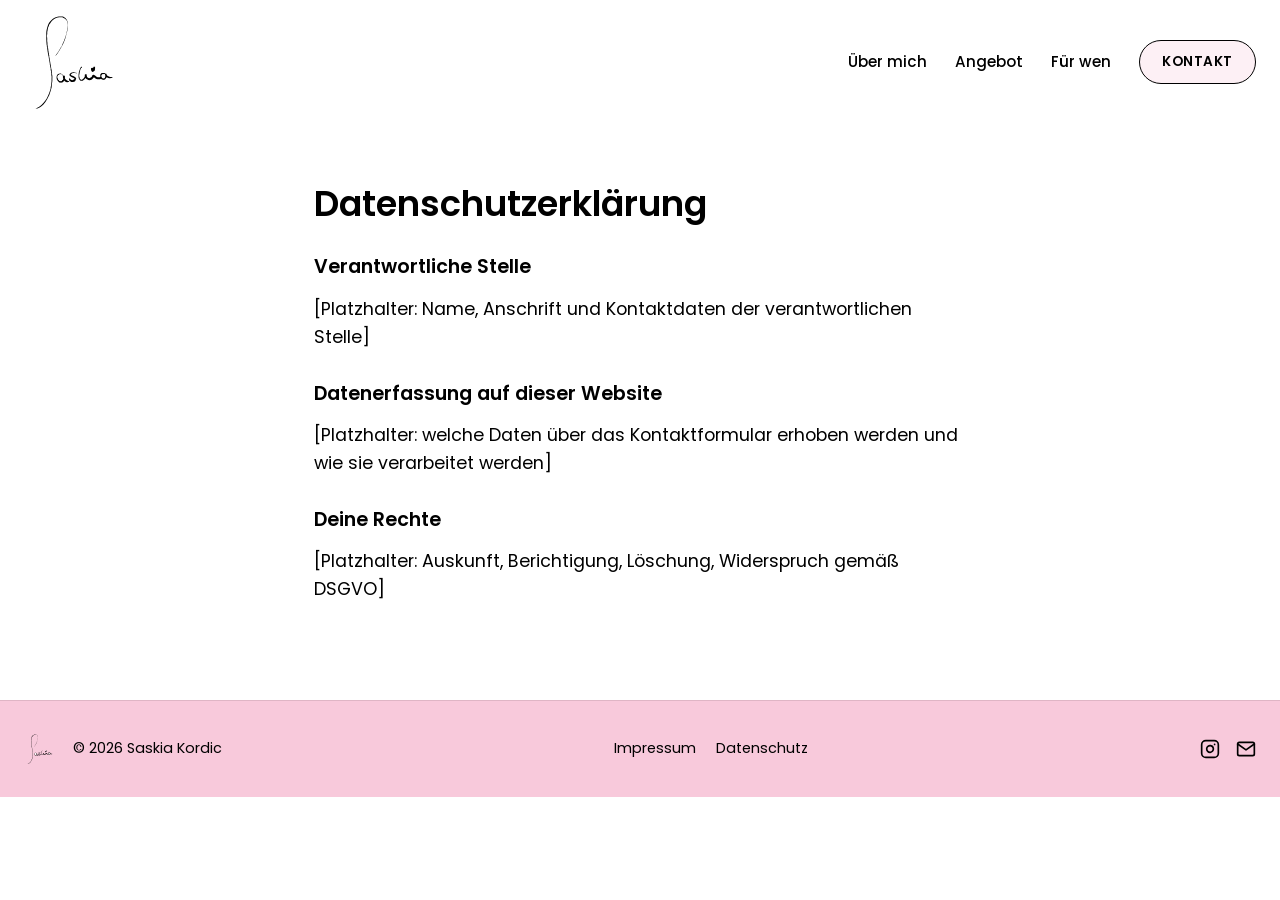
<file: datenschutz.html>
<!DOCTYPE html>
<html lang="de">
<head>
  <meta charset="UTF-8">
  <meta name="viewport" content="width=device-width, initial-scale=1.0">
  <title>Datenschutz, Saskia Kordic</title>
  <meta name="robots" content="noindex">
  <link rel="icon" href="assets/images/logo.svg">
  <link rel="preconnect" href="https://fonts.googleapis.com">
  <link rel="preconnect" href="https://fonts.gstatic.com" crossorigin>
  <link href="https://fonts.googleapis.com/css2?family=Poppins:wght@400;500;600;700&display=swap" rel="stylesheet">
  <link rel="stylesheet" href="styles/style.css">
</head>
<body>

  <header class="site-header">
    <div class="wrap header-inner">
      <a href="index.html#top" class="logo-link">
        <img src="assets/images/logo.svg" alt="Saskia Kordic" class="logo-img">
      </a>
      <div class="header-right">
        <nav class="site-nav">
          <a href="index.html#about">Über mich</a>
          <a href="index.html#offer">Angebot</a>
          <a href="index.html#target-audience">Für wen</a>
        </nav>
        <a href="index.html#contact" class="btn btn-nav">Kontakt</a>
      </div>
    </div>
  </header>

  <main>

    <section class="section legal-page">
      <div class="wrap legal-content">
        <h1>Datenschutzerklärung</h1>
        <!--
          PLACEHOLDER. This is legally required content under the GDPR/DSGVO
          and must be filled in with real, accurate information before this site
          goes live, e.g. what data the contact form actually collects and where
          it's sent once a form backend is connected. Claude cannot write binding
          legal text for you. A generator like e-recht24.de/muster-datenschutzerklaerung
          is a common way to produce a correct one, ideally reviewed by a lawyer.
        -->
        <h2>Verantwortliche Stelle</h2>
        <p>[Platzhalter: Name, Anschrift und Kontaktdaten der verantwortlichen Stelle]</p>

        <h2>Datenerfassung auf dieser Website</h2>
        <p>[Platzhalter: welche Daten über das Kontaktformular erhoben werden und wie sie verarbeitet werden]</p>

        <h2>Deine Rechte</h2>
        <p>[Platzhalter: Auskunft, Berichtigung, Löschung, Widerspruch gemäß DSGVO]</p>
      </div>
    </section>

  </main>

  <footer class="site-footer">
    <div class="wrap footer-inner">
      <div class="footer-brand">
        <img src="assets/images/logo.svg" alt="Saskia Kordic" class="logo-img logo-img-small">
        <p>&copy; <span id="year"></span> Saskia Kordic</p>
      </div>

      <nav class="footer-legal">
        <a href="impressum.html">Impressum</a>
        <a href="datenschutz.html">Datenschutz</a>
      </nav>

      <!-- TODO: replace with Saskia's real Instagram URL and email address before launch. -->
      <div class="footer-social">
        <a href="https://instagram.com/" target="_blank" rel="noopener" aria-label="Instagram">
          <svg width="20" height="20" viewBox="0 0 24 24" fill="none" stroke="currentColor" stroke-width="2" stroke-linecap="round" stroke-linejoin="round"><rect x="2" y="2" width="20" height="20" rx="5"></rect><path d="M16 11.37A4 4 0 1 1 12.63 8 4 4 0 0 1 16 11.37z"></path><line x1="17.5" y1="6.5" x2="17.51" y2="6.5"></line></svg>
        </a>
        <a href="mailto:hallo@saskiakordic.de" aria-label="E-Mail">
          <svg width="20" height="20" viewBox="0 0 24 24" fill="none" stroke="currentColor" stroke-width="2" stroke-linecap="round" stroke-linejoin="round"><path d="M4 4h16c1.1 0 2 .9 2 2v12c0 1.1-.9 2-2 2H4c-1.1 0-2-.9-2-2V6c0-1.1.9-2 2-2z"></path><polyline points="22,6 12,13 2,6"></polyline></svg>
        </a>
      </div>
    </div>
  </footer>

  <script src="scripts/main.js"></script>

</body>
</html>
</file>
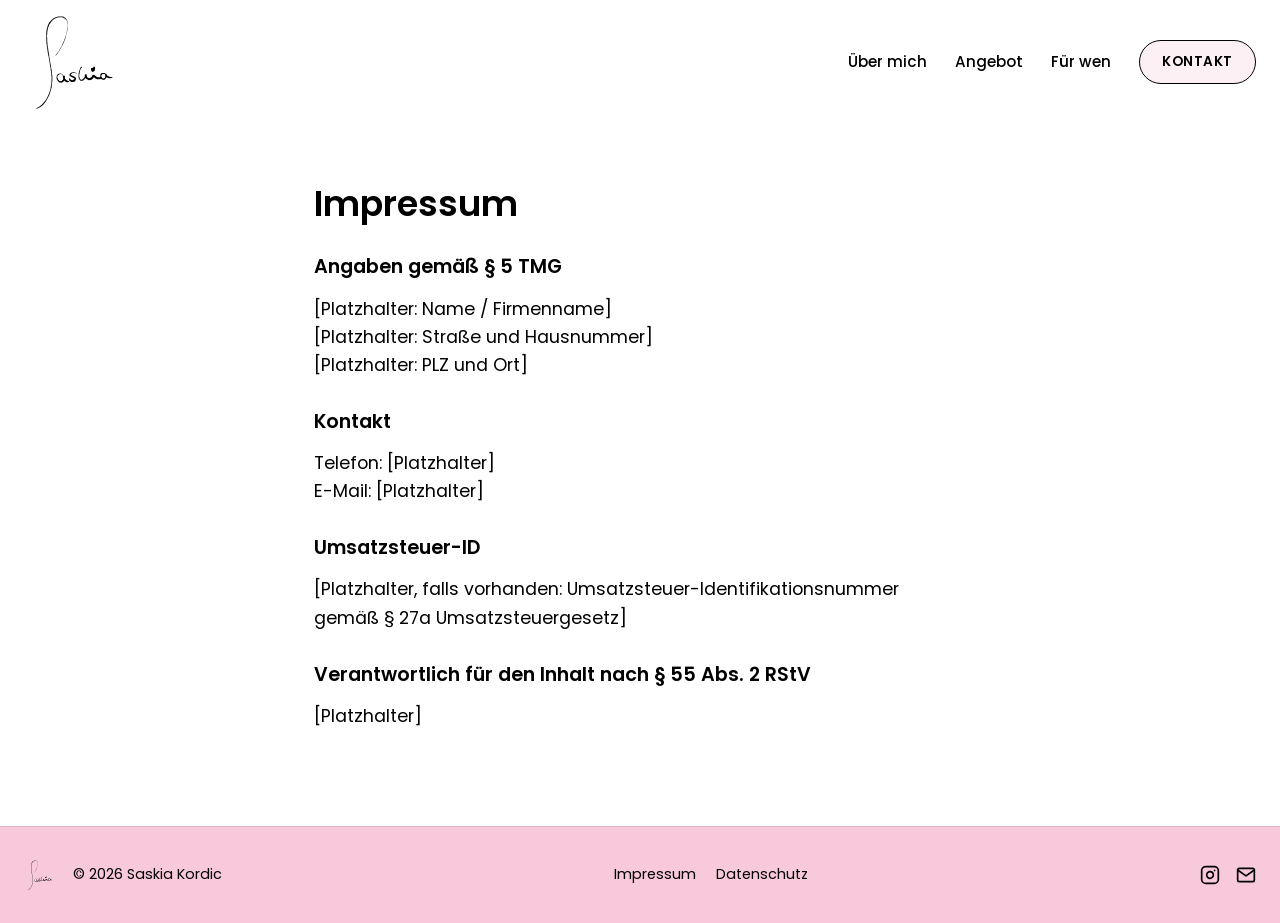
<file: impressum.html>
<!DOCTYPE html>
<html lang="de">
<head>
  <meta charset="UTF-8">
  <meta name="viewport" content="width=device-width, initial-scale=1.0">
  <title>Impressum, Saskia Kordic</title>
  <meta name="robots" content="noindex">
  <link rel="icon" href="assets/images/logo.svg">
  <link rel="preconnect" href="https://fonts.googleapis.com">
  <link rel="preconnect" href="https://fonts.gstatic.com" crossorigin>
  <link href="https://fonts.googleapis.com/css2?family=Poppins:wght@400;500;600;700&display=swap" rel="stylesheet">
  <link rel="stylesheet" href="styles/style.css">
</head>
<body>

  <header class="site-header">
    <div class="wrap header-inner">
      <a href="index.html#top" class="logo-link">
        <img src="assets/images/logo.svg" alt="Saskia Kordic" class="logo-img">
      </a>
      <div class="header-right">
        <nav class="site-nav">
          <a href="index.html#about">Über mich</a>
          <a href="index.html#offer">Angebot</a>
          <a href="index.html#target-audience">Für wen</a>
        </nav>
        <a href="index.html#contact" class="btn btn-nav">Kontakt</a>
      </div>
    </div>
  </header>

  <main>

    <section class="section legal-page">
      <div class="wrap legal-content">
        <h1>Impressum</h1>
        <!--
          PLACEHOLDER. This is legally required content under German law (§ 5 TMG)
          and must be filled in with real, accurate information before this site
          goes live. Claude cannot write this for you, since it requires your real
          business/contact details. A generator like e-recht24.de/impressum-generator
          is a common way to produce a correct one.
        -->
        <h2>Angaben gemäß § 5 TMG</h2>
        <p>[Platzhalter: Name / Firmenname]<br>
        [Platzhalter: Straße und Hausnummer]<br>
        [Platzhalter: PLZ und Ort]</p>

        <h2>Kontakt</h2>
        <p>Telefon: [Platzhalter]<br>
        E-Mail: [Platzhalter]</p>

        <h2>Umsatzsteuer-ID</h2>
        <p>[Platzhalter, falls vorhanden: Umsatzsteuer-Identifikationsnummer gemäß § 27a Umsatzsteuergesetz]</p>

        <h2>Verantwortlich für den Inhalt nach § 55 Abs. 2 RStV</h2>
        <p>[Platzhalter]</p>
      </div>
    </section>

  </main>

  <footer class="site-footer">
    <div class="wrap footer-inner">
      <div class="footer-brand">
        <img src="assets/images/logo.svg" alt="Saskia Kordic" class="logo-img logo-img-small">
        <p>&copy; <span id="year"></span> Saskia Kordic</p>
      </div>

      <nav class="footer-legal">
        <a href="impressum.html">Impressum</a>
        <a href="datenschutz.html">Datenschutz</a>
      </nav>

      <!-- TODO: replace with Saskia's real Instagram URL and email address before launch. -->
      <div class="footer-social">
        <a href="https://instagram.com/" target="_blank" rel="noopener" aria-label="Instagram">
          <svg width="20" height="20" viewBox="0 0 24 24" fill="none" stroke="currentColor" stroke-width="2" stroke-linecap="round" stroke-linejoin="round"><rect x="2" y="2" width="20" height="20" rx="5"></rect><path d="M16 11.37A4 4 0 1 1 12.63 8 4 4 0 0 1 16 11.37z"></path><line x1="17.5" y1="6.5" x2="17.51" y2="6.5"></line></svg>
        </a>
        <a href="mailto:hallo@saskiakordic.de" aria-label="E-Mail">
          <svg width="20" height="20" viewBox="0 0 24 24" fill="none" stroke="currentColor" stroke-width="2" stroke-linecap="round" stroke-linejoin="round"><path d="M4 4h16c1.1 0 2 .9 2 2v12c0 1.1-.9 2-2 2H4c-1.1 0-2-.9-2-2V6c0-1.1.9-2 2-2z"></path><polyline points="22,6 12,13 2,6"></polyline></svg>
        </a>
      </div>
    </div>
  </footer>

  <script src="scripts/main.js"></script>

</body>
</html>
</file>
<file: styles/style.css>
:root {
  --porcelain: #f7f7f7;
  --blush: #FDF0F5;
  --rose: #F8C9DB;
  --black: #000000;
  --white: #FFFFFF;
  --dark: #240511;
--greige: #F3F2EE;
  --font-heading: 'Poppins', sans-serif;
  --font-body: 'Poppins', sans-serif;
  --size-body: 1.1rem;
}

* {
  box-sizing: border-box;
}

html {
  scroll-behavior: smooth;
}

body {
  margin: 0;
  font-family: var(--font-body);
  font-weight: 400;
  font-size: var(--size-body);
  color: var(--black);
  background: var(--white);
  line-height: 1.6;
}

h1, h2, h3 {
  font-family: var(--font-heading);
  font-weight: 600;
  line-height: 1.15;
  margin: 0 0 1rem;
}
h2 {
  font-size: 30px;
}

p {
  margin: 0 0 1rem;
}

a {
  color: inherit;
}

.subtitle {
  font-family: var(--font-heading);
  text-transform: uppercase;
  font-size: 15px;
  letter-spacing: 0.04rem;

}

.wrap {
  max-width: 1300px;
  margin: 0 auto;
  padding: 0 24px;
}

/* Header */

.site-header {
background-color: var(--white);
  position: sticky;
  top: 0;
  z-index: 10;
}

.header-inner {
  display: flex;
  align-items: center;
  justify-content: space-between;
  gap: 24px;
  padding-top: 12px;
  padding-bottom: 12px;
}

.header-right {
  display: flex;
  align-items: center;
  gap: 28px;
}

.logo-img {
  height: 100px;
  width: auto;
  display: block;
}

.logo-img-small {
  height: 32px;
}

.site-nav {
  display: flex;
  gap: 28px;
}

.site-nav a {
  text-decoration: none;
  font-weight: 500;
  font-size: 0.95rem;
}

.site-nav a:hover {
  text-decoration: underline;
}

/* Buttons */

.btn {
  display: inline-block;
  padding: 14px 28px;
  border-radius: 999px;
  font-weight: 600;
  text-decoration: none;
  border: 1px solid var(--black);
  cursor: pointer;
  font-family: var(--font-body);
  font-size: 0.85rem;
  text-transform: uppercase;
  letter-spacing: 0.04em;
  background: var(--blush);
  color: var(--black);
}

.btn:hover {
  opacity: 0.75;
}

.btn-nav {
  padding: 10px 22px;
  flex-shrink: 0;
}

.btn-outline {
  background: transparent;
  color: var(--black);
  border: 1px solid var(--black);
}

.btn-outline:hover {
  background: var(--black);
  color: var(--white);
  opacity: 1;
}

/* Hero */

.hero {
  display: flex;
  height: calc(100vh - 124px);
  min-height: 420px;
  max-height: 900px;
  overflow: hidden;
}

.hero-photo {
  flex: 1;
  min-height: 0;
}

.hero-photo img {
  width: 100%;
  height: 100%;
  object-fit: cover;
  display: block;
}

.hero-content {
  flex: 1;
  min-height: 0;
  overflow: hidden;
  display: flex;
  flex-direction: column;
  justify-content: center;
  padding: 64px;
}

.hero-content h1 {
  font-size: 2.6rem;
}

.hero-sub {
  font-size: var(--size-body);
  color: rgba(0, 0, 0, 0.72);
  margin-bottom: 32px;
}

.hero-content .btn {
  align-self: flex-start;
}

/* Marquee */

.marquee {
background-color: var(--blush);
  color: var(--black);
  border-top: 1px solid var(--black);
  border-bottom: 1px solid var(--black);
  overflow: hidden;
  padding: 18px 0;
}

.marquee-track {
  display: flex;
  width: max-content;
  animation: marquee 22s linear infinite;
}

.marquee-track span {
  padding: 0 32px;
  font-weight: 600;
  text-transform: uppercase;
  letter-spacing: 0.06em;
  font-size: 1rem;
  white-space: nowrap;
}

@keyframes marquee {
  from {
    transform: translateX(0);
  }
  to {
    transform: translateX(-50%);
  }
}

.split-image img {
  width: 100%;
  border-radius: 28px;
  object-fit: cover;
  display: block;
  aspect-ratio: 1 / 1;
}

.split-image img.collage-image {
  aspect-ratio: auto;
  width: 100%;
  height: auto;
  border-radius: 0;
  object-fit: contain;
}

/* Sections */

.section {
  padding: 80px 0;
  background: var(--white);
}

.section h2 {
  font-size: 2rem;
  text-align: left;
}

.section h2.border {
  border-bottom: 1px solid #000;
}

.section-intro {
  text-align: center;
  max-width: 600px;
  margin: 0 auto 40px;
  font-size: 1.05rem;
}

.section-light {
  background: var(--porcelain);
}

.section-lavender {
  background: var(--blush);
}

#about {
  padding-bottom: 0;
}

#about .split-section {
  align-items: flex-end;
}

#about .split-text {
  padding-bottom: 80px;
}

#about .split-image {
  flex: 1.3;
}

.split-section {
  display: flex;
  align-items: center;
  gap: 48px;
}

.split-text {
  flex: 1;
}

.split-text h2 {
  text-align: left;
}

.split-image {
  flex: 1;
  display: flex;
  justify-content: center;
}

.section-band {

  text-align: center;
  position: relative;
  overflow: hidden;
}

.section-band .wrap {
  position: relative;
}

.section-band h2 {
  margin-bottom: 20px;
}

.reasons-grid {
  display: grid;
  grid-template-columns: repeat(3, 1fr);
  gap: 32px;
  margin-top: 40px;
  text-align: left;
}

.reason {
  position: relative;
}

.reason-number {
  display: block;
  font-weight: 700;
  font-size: 5rem;
  line-height: 1;
  color: var(--rose);
  margin-bottom: -20px;
  position: relative;
  z-index: 0;
}

.reason h3 {
  position: relative;
  z-index: 1;
  font-size: 1.1rem;
  margin-bottom: 10px;
}

.reason p {
  font-size: 0.95rem;
  margin-bottom: 0;
}

.quote-mark {
  display: block;
  font-family: var(--font-heading);
  font-size: 6rem;
  line-height: 1;
  color: var(--black);
  opacity: 0.15;
  margin-bottom: -20px;
}

/* Mission */

.mission-section {
  padding: 100px 0;
  text-align: center;
}

.mission-label {
  display: block;
  font-size: 0.85rem;
  font-weight: 600;
  text-transform: uppercase;
  letter-spacing: 0.1em;
  color: rgba(0, 0, 0, 0.6);
  margin-bottom: 24px;
}

.mission-quote {
  font-size: 2rem;
  font-weight: 600;
  line-height: 1.35;
  max-width: 780px;
  margin: 0 auto 32px;
}

.mission-link {
  display: inline-block;
  font-weight: 600;
  font-size: 0.85rem;
  text-transform: uppercase;
  letter-spacing: 0.04em;
  text-decoration: none;
  border-bottom: 1px solid var(--black);
  padding-bottom: 4px;
}

/* Testimonials */

.testimonial-section {

  color: var(--black);
  padding: 100px 0;
  text-align: center;
}

.testimonial-columns {
  display: flex;
  gap: 48px;
  max-width: 800px;
  margin: 40px auto 0;
}

.testimonial-item {
  flex: 1;
  margin: 0;
}

.stars {
  color: var(--rose);
  font-size: 1.1rem;
  letter-spacing: 2px;
  margin-bottom: 12px;
}

.testimonial-item p {
  font-size: 1.1rem;
  font-weight: 500;
  margin-bottom: 12px;
}

.testimonial-item footer {
  font-style: normal;
  color: rgba(0, 0, 0, 0.6);
  font-size: 0.9rem;
}

/* Offer */

.offer-section {

  padding: 80px 0;
}

.offer-section h2 {
  margin-bottom: 40px;
}

.offer-panels {
  display: flex;
}

.offer-photo {
  flex: 1;
}

.offer-photo img {
  width: 100%;
  height: 100%;
  object-fit: cover;
  display: block;
}

.offer-panel {
  flex: 1;
  color: var(--black);
  padding: 56px 48px;
  min-height: 480px;
  display: flex;
  flex-direction: column;
  align-items: center;
  justify-content: center;
  gap: 32px;
  text-align: center;
}

.offer-panel-a {
  background: var(--rose);
}

.offer-panel-b {
  background: var(--blush);
}

.offer-price {
  display: block;
  font-weight: 700;
  font-size: 0.9rem;
  text-transform: uppercase;
  letter-spacing: 0.05em;
  margin-bottom: 12px;
}

.offer-panel h3 {
  font-size: 1.6rem;
}

.offer-panel p {
  color: rgba(0, 0, 0, 0.7);
  margin-bottom: 0;
}

.offer-link {
  display: inline-block;
  color: var(--black);
  text-decoration: none;
  font-weight: 600;
  padding-bottom: 6px;
  border-bottom: 1px solid var(--black);
}

/* CTA */

.cta-section {
  display: flex;
  height: 100vh;
  min-height: 420px;
  max-height: 900px;
  overflow: hidden;
}

.cta-photo {
  flex: 1;
  min-height: 0;
}

.cta-photo img {
  width: 100%;
  height: 100%;
  object-fit: cover;
  display: block;
}

.cta-panel {
  flex: 1;
  min-height: 0;
  overflow: hidden;
  background: var(--black);
  color: var(--white);
  display: flex;
  flex-direction: column;
  justify-content: center;
  padding: 64px;
}

.cta-panel h2 {
  color: var(--white);
  text-align: left;
  font-size: 2.2rem;
}

.cta-panel p {
  color: rgba(255, 255, 255, 0.8);
}

.cta-panel .btn {
  align-self: flex-start;
}

/* Contact */

.contact-section {
background-color:  var(--porcelain);
  color: var(--black);
  padding: 100px 0;
}

.contact-grid {
  display: flex;
  align-items: flex-start;
  gap: 56px;
}

.contact-text {
  flex: 1;
}

.contact-text h2 {
  text-align: left;
}

.contact-text p {
  color: rgba(0, 0, 0, 0.7);
}

.contact-form-v2 {
  flex: 1;
  display: flex;
  flex-direction: column;
  text-align: left;
}

.contact-form-v2 label {
  font-weight: 600;
  font-size: 0.85rem;
  text-transform: uppercase;
  letter-spacing: 0.03em;
  margin-top: 16px;
  margin-bottom: 6px;
}

.required-tag {
  font-weight: 400;
  text-transform: none;
  opacity: 0.7;
  font-size: 0.8rem;
}

.contact-form-v2 input,
.contact-form-v2 select,
.contact-form-v2 textarea {
  font-family: var(--font-body);
  font-size: 1rem;
  padding: 12px 14px;
  border-radius: 10px;
  border: 1px solid rgba(0, 0, 0, 0.2);
  background: var(--white);
  color: var(--black);
}

.contact-form-v2 button {
  margin-top: 24px;
  align-self: flex-start;
}

.form-note {
  font-size: 0.85rem;
  color: rgba(0, 0, 0, 0.6);
  margin-top: 12px;
  margin-bottom: 0;
}

/* Footer */

.site-footer {
  background: var(--rose);
  color: var(--black);
  border-top: 1px solid rgba(0, 0, 0, 0.1);
  padding: 32px 0;
}

.footer-inner {
  display: flex;
  align-items: center;
  justify-content: space-between;
  flex-wrap: wrap;
  gap: 16px;
}

.footer-brand {
  display: flex;
  align-items: center;
  gap: 16px;
}

.footer-brand p {
  margin: 0;
  font-size: 0.9rem;
}

.footer-legal {
  display: flex;
  gap: 20px;
}

.footer-legal a {
  text-decoration: none;
  font-size: 0.9rem;
}

.footer-legal a:hover {
  text-decoration: underline;
}

.footer-social {
  display: flex;
  gap: 16px;
}

.footer-social a {
  display: flex;
  color: var(--black);
}

/* Legal pages */

.legal-page {
  padding-top: 60px;
}

.legal-content {
  max-width: 700px;
}

.legal-content h1 {
  font-size: 2.2rem;
  margin-bottom: 32px;
}

.legal-content h2 {
  font-size: 1.2rem;
  text-align: left;
  margin-top: 32px;
}

/* Responsive */

@media (max-width: 700px) {
  .hero {
    flex-direction: column;
    min-height: 0;
  }

  .hero-photo {
    min-height: 360px;
  }

  .hero-content {
    padding: 40px 24px;
  }

  .hero-content h1 {
    font-size: 2rem;
  }

  .header-inner {
    flex-wrap: wrap;
    row-gap: 10px;
  }

  .header-right {
    flex-wrap: wrap;
    justify-content: center;
    width: 100%;
  }

  .site-nav {
    order: 2;
    width: 100%;
    justify-content: center;
  }

  .section {
    padding: 56px 0;
  }

  .split-section {
    flex-direction: column;
    gap: 32px;
  }

  .split-text {
    order: 1;
  }

  .split-image {
    order: 2;
    max-width: 320px;
    margin: 0 auto;
  }

  .split-text h2 {
    text-align: center;
  }

  .quote-mark {
    font-size: 4rem;
  }

  .mission-section {
    padding: 64px 0;
  }

  .mission-quote {
    font-size: 1.4rem;
  }

  .reasons-grid {
    grid-template-columns: 1fr;
    gap: 28px;
  }

  .testimonial-columns {
    flex-direction: column;
    gap: 32px;
  }

  .offer-panels {
    flex-direction: column;
  }

  .offer-photo {
    min-height: 280px;
  }

  .offer-panel {
    min-height: 0;
    padding: 48px 24px;
  }

  .cta-section {
    flex-direction: column;
    min-height: 0;
  }

  .cta-photo {
    min-height: 280px;
  }

  .cta-panel {
    padding: 40px 24px;
    text-align: left;
  }

  .cta-panel h2 {
    font-size: 1.8rem;
  }

  .contact-grid {
    flex-direction: column;
    gap: 32px;
  }

  .site-nav {
    gap: 16px;
  }

  .site-nav a {
    font-size: 0.85rem;
  }
}
</file>
